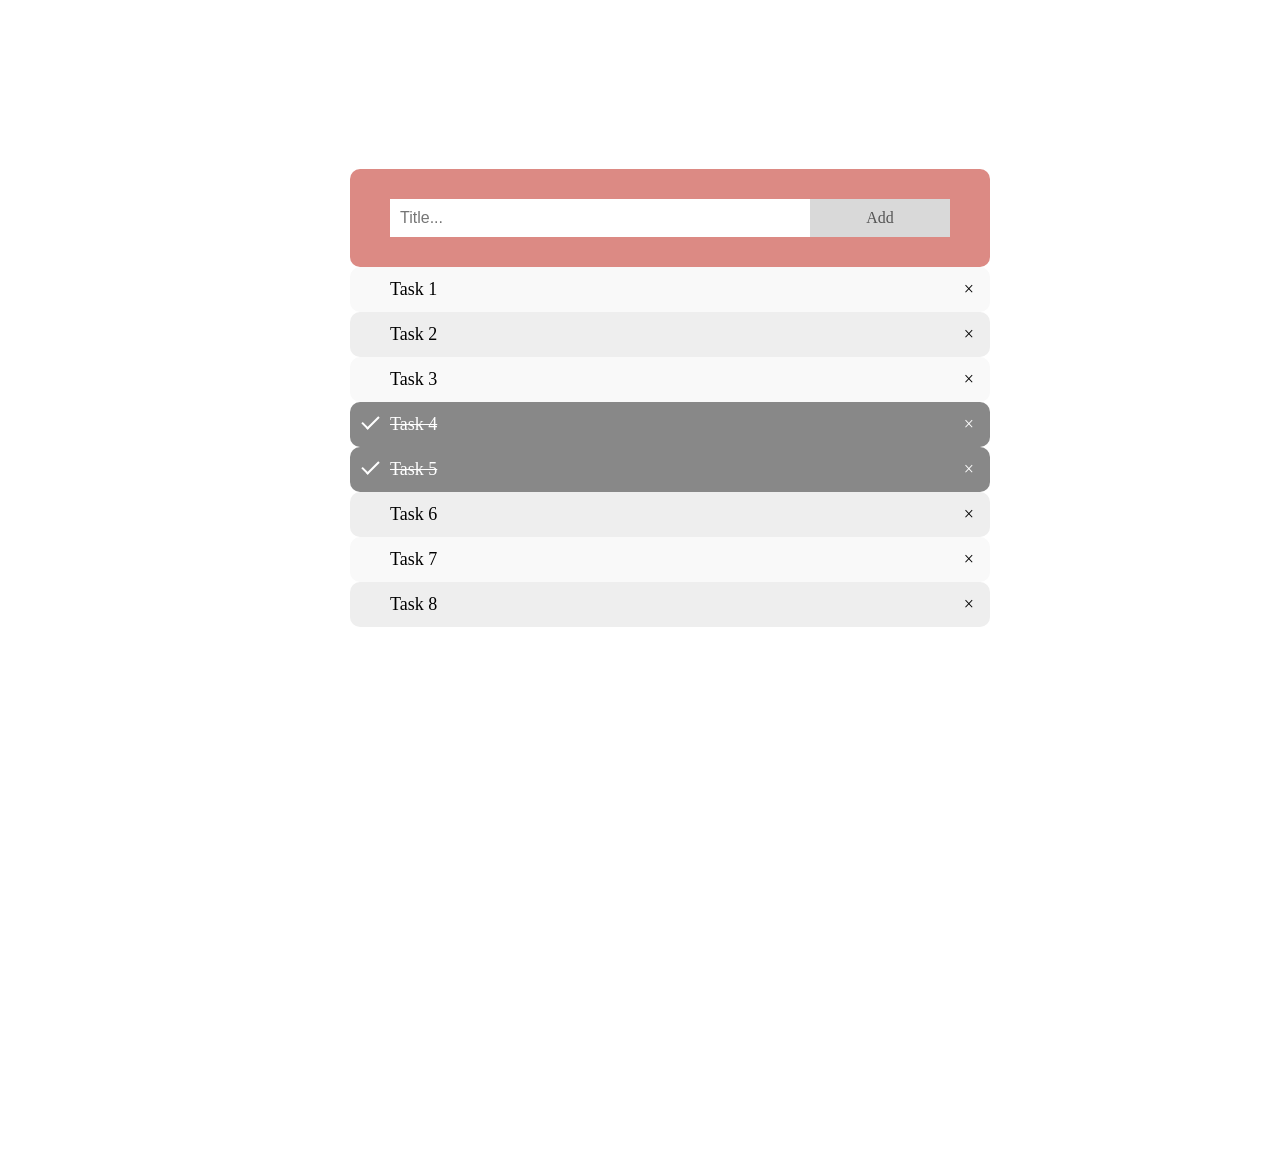
<file: index.html>
<!DOCTYPE html>
<html>
    <title>To-Do-List</title>
<head>
<meta name="viewport" content="width=device-width, initial-scale=1">
<meta name="viewport" content="width=device-width, initial-scale=1.o">
<link rel="stylesheet" href="style.css">
</head>
<body>
  <h2>To-Do List</h2>
  <div style="">
<div class="todolist">
<div id="myDIV" class="header">
  <!-- <h2 style="margin:5px">My To Do List</h2> -->
  <input type="text" id="myInput" placeholder="Title...">
  <span onclick="newElement()" class="addBtn">Add</span>
</div>
<ul id="myUL">
  <li>Task 1</li>
  <li>Task 2</li>
  <li>Task 3</li>
  <li  class="checked">Task 4</li>
  <li  class="checked">Task 5</li>
  <li>Task 6</li>
  <li>Task 7</li>
  <li>Task 8</li>
</ul>
</div>
</div>


<!-- <div class="todolist2">
  <div id="myDIV" class="header">
    <input type="text" id="myInput" placeholder="Title...">
    <span onclick="newElement()" class="addBtn">Add</span>
  </div>
  <ul id="myUL">
    <li>Complete the Internship</li>
    <li>Complete the Internship</li>
    <li>Upload the file</li>
    <li  class="checked">Task 1</li>
    <li  class="checked">Task 2</li>
    <li>Task 3</li>
  </ul>
  </div> -->



<!-- 
  <div style="display: flex;">
    <div class="todolist3">
    <div id="myDIV" class="header">

      <input type="text" id="myInput" placeholder="Title...">
      <span onclick="newElement()" class="addBtn">Add</span>
    </div>
    <ul id="myUL">
      <li>Complete the Internship</li>
      <li>Complete the Internship</li>
      <li>Upload the file</li>
      <li  class="checked">Task 1</li>
      <li  class="checked">Task 2</li>
      <li>Task 3</li>
    </ul>
    </div>
    
    
    
    <div class="todolist4">
      <div id="myDIV" class="header">
        <input type="text" id="myInput" placeholder="Title...">
        <span onclick="newElement()" class="addBtn">Add</span>
      </div>
      <ul id="myUL">
        <li>Complete the Internship</li>
        <li>Complete the Internship</li>
        <li>Upload the file</li>
        <li  class="checked">Task 1</li>
        <li  class="checked">Task 2</li>
        <li>Task 3</li>
      </ul>
      </div>
      </div> -->
<script src="script.js"></script>

</body>
</html>
</file>
<file: style.css>
body {
  margin: 0;
  min-width: 250px;
  background-image: url("https://images.pexels.com/photos/2736499/pexels-photo-2736499.jpeg?cs=srgb&dl=pexels-content-pixie-1405717-2736499.jpg&fm=jpg");
}
h2{
margin-left: 40%;
font-size: 60px;
  color: white;
  font-family: cursive;
}
.todolist,.todolist2{

        width: 50%;
        align-items: center;
        margin-left: 350px;
        margin-top:20px;
        /* margin: 200px auto 100px; */
        height: 1000px;

    }
.todolist3,.todolist4{

      width: 30%;
      margin-left: 200px;
      /* margin: 200px auto 100px; */
      margin-top: -250px;
      height: 700px;
  }

* {
  box-sizing: border-box;
}


ul {
  margin: 0;
  padding: 0;
}


ul li {
  cursor: pointer;
  position: relative;
  padding: 12px 8px 12px 40px;
  list-style-type: none;
  background: #eee;
  font-size: 18px;
  transition: 0.2s;
  border-radius: 10px;
  

  -webkit-user-select: none;
  -moz-user-select: none;
  -ms-user-select: none;
  user-select: none;
}


ul li:nth-child(odd) {
  background: #f9f9f9;
}


ul li:hover {
  background: #ddd;
}


ul li.checked {
  background: #888;
  color: #fff;
  text-decoration: line-through;
}


ul li.checked::before {
  content: '';
  position: absolute;
  border-color: #fff;
  border-style: solid;
  border-width: 0 2px 2px 0;
  top: 10px;
  left: 16px;
  transform: rotate(45deg);
  height: 15px;
  width: 7px;
}


.close {
  position: absolute;
  right: 0;
  top: 0;
  padding: 12px 16px 12px 16px;
}

.close:hover {
  background-color: #e4a9a5;
  color: white;
}


.header {
  background-color: #dc8a84;
  padding: 30px 40px;
  color: white;
  text-align: center;
  border-radius: 10px;
}


.header:after {
  content: "";
  display: table;
  clear: both;
}


input {
  margin: 0;
  border: none;
  border-radius: 0;
  width: 75%;
  padding: 10px;
  float: left;
  font-size: 16px;
}


.addBtn {
  padding: 10px;
  width: 25%;
  background: #d9d9d9;
  color: #555;
  float: left;
  text-align: center;
  font-size: 16px;
  cursor: pointer;
  transition: 0.3s;
  border-radius: 0;
}

.addBtn:hover {
  background-color: #bbb;
}
</file>
<file: to-do-list.css>
body {
  margin: 0;
  min-width: 250px;
  background-image: url("https://images.pexels.com/photos/2736499/pexels-photo-2736499.jpeg?cs=srgb&dl=pexels-content-pixie-1405717-2736499.jpg&fm=jpg");
}
h2{
margin-left: 40%;
font-size: 60px;
  color: white;
  font-family: cursive;
}
.todolist,.todolist2{

        width: 50%;
        align-items: center;
        margin-left: 350px;
        margin-top:20px;
        /* margin: 200px auto 100px; */
        height: 1000px;

    }
.todolist3,.todolist4{

      width: 30%;
      margin-left: 200px;
      /* margin: 200px auto 100px; */
      margin-top: -250px;
      height: 700px;
  }

* {
  box-sizing: border-box;
}


ul {
  margin: 0;
  padding: 0;
}


ul li {
  cursor: pointer;
  position: relative;
  padding: 12px 8px 12px 40px;
  list-style-type: none;
  background: #eee;
  font-size: 18px;
  transition: 0.2s;
  border-radius: 10px;
  

  -webkit-user-select: none;
  -moz-user-select: none;
  -ms-user-select: none;
  user-select: none;
}


ul li:nth-child(odd) {
  background: #f9f9f9;
}


ul li:hover {
  background: #ddd;
}


ul li.checked {
  background: #888;
  color: #fff;
  text-decoration: line-through;
}


ul li.checked::before {
  content: '';
  position: absolute;
  border-color: #fff;
  border-style: solid;
  border-width: 0 2px 2px 0;
  top: 10px;
  left: 16px;
  transform: rotate(45deg);
  height: 15px;
  width: 7px;
}


.close {
  position: absolute;
  right: 0;
  top: 0;
  padding: 12px 16px 12px 16px;
}

.close:hover {
  background-color: #e4a9a5;
  color: white;
}


.header {
  background-color: #dc8a84;
  padding: 30px 40px;
  color: white;
  text-align: center;
  border-radius: 10px;
}


.header:after {
  content: "";
  display: table;
  clear: both;
}


input {
  margin: 0;
  border: none;
  border-radius: 0;
  width: 75%;
  padding: 10px;
  float: left;
  font-size: 16px;
}


.addBtn {
  padding: 10px;
  width: 25%;
  background: #d9d9d9;
  color: #555;
  float: left;
  text-align: center;
  font-size: 16px;
  cursor: pointer;
  transition: 0.3s;
  border-radius: 0;
}

.addBtn:hover {
  background-color: #bbb;
}
</file>
